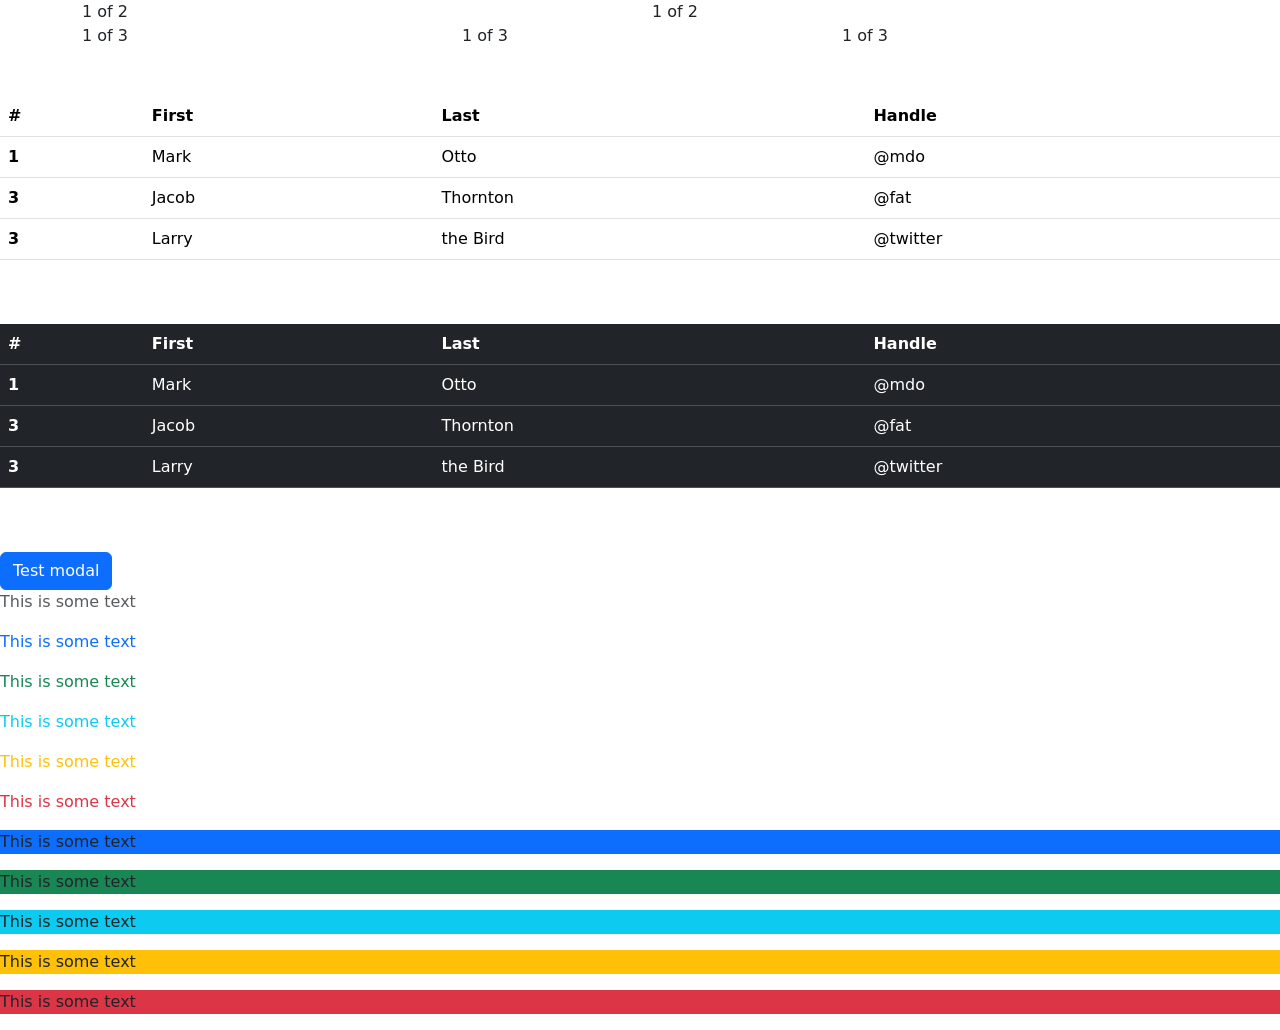
<file: Lektion 39/index.html>
<!DOCTYPE HTML>
<html>

<head>
    <title>Lesson 39</title>
    <link href="https://cdn.jsdelivr.net/npm/bootstrap@5.0.0-beta2/dist/css/bootstrap.min.css" rel="stylesheet"
        integrity="sha384-BmbxuPwQa2lc/FVzBcNJ7UAyJxM6wuqIj61tLrc4wSX0szH/Ev+nYRRuWlolflfl" crossorigin="anonymous">
</head>

<body>

    <div class="container">
        <div class="row">
            <div class="col">
                1 of 2
            </div>
            <div class="col">
                1 of 2
            </div>
        </div>
        <div class="row">
            <div class="col">
                1 of 3
            </div>
            <div class="col">
                1 of 3
            </div>
            <div class="col">
                1 of 3
            </div>
        </div>
    </div>

    <br>
    <br>
    <!-- Bootstrap Tables -->

    <table class="table">
        <thead>
            <tr>
                <th scope="col">#</th>
                <th scope="col">First</th>
                <th scope="col">Last</th>
                <th scope="col">Handle</th>
            </tr>
        </thead>
        <tbody>
            <tr>
                <th scope="row">1</th>
                <td>Mark</td>
                <td>Otto</td>
                <td>@mdo</td>
            </tr>
            <tr>
                <th scope="row">3</th>
                <td>Jacob</td>
                <td>Thornton</td>
                <td>@fat</td>
            </tr>
            <tr>
                <th scope="row">3</th>
                <td>Larry</td>
                <td>the Bird</td>
                <td>@twitter</td>
            </tr>
        </tbody>
    </table>

    <br>
    <br>

    <table class="table table-dark">
        <thead>
            <tr>
                <th scope="col">#</th>
                <th scope="col">First</th>
                <th scope="col">Last</th>
                <th scope="col">Handle</th>
            </tr>
        </thead>
        <tbody>
            <tr>
                <th scope="row">1</th>
                <td>Mark</td>
                <td>Otto</td>
                <td>@mdo</td>
            </tr>
            <tr>
                <th scope="row">3</th>
                <td>Jacob</td>
                <td>Thornton</td>
                <td>@fat</td>
            </tr>
            <tr>
                <th scope="row">3</th>
                <td>Larry</td>
                <td>the Bird</td>
                <td>@twitter</td>
            </tr>
        </tbody>
    </table>

    <br>
    <br>

    <!-- Button trigger modal -->

    <button type="button" class="btn btn-primary" data-toggle="modal" data-target="#exampleModal">Test modal</button>

    <div class="modal fade" id="exampleModal" tabindex="-1" role="dialog" aria-labelledby="exampleModalLabel"
        aria-hidden="true">
        <div class="modal-dialog" role="document">
            <div class="modal-content">
                <div class="modal-header">
                    <h5 class="modal-title" id="exampleModalLabel">Modal title</h5>
                    <button type="button" class="close" data-dismiss="modal" aria-label="Close">
                        <span aria-hidden="true">&times;</span>
                    </button>
                </div>
                <div class="modal-body">
                    <p>Are you sure for this?</p>
                </div>
                <div class="modal-footer">
                    <button type="button" class="btn btn-secondary" data-dismiss="modal">Close</button>
                    <button type="button" class="btn btn-primary">Save changes</button>
                </div>
            </div>
        </div>
    </div>

    <p class="text-muted">This is some text</p>
    <p class="text-primary">This is some text</p>
    <p class="text-success">This is some text</p>
    <p class="text-info">This is some text</p>
    <p class="text-warning">This is some text</p>
    <p class="text-danger">This is some text</p>

    <p class="bg-primary">This is some text</p>
    <p class="bg-success">This is some text</p>
    <p class="bg-info">This is some text</p>
    <p class="bg-warning">This is some text</p>
    <p class="bg-danger">This is some text</p>

    <script src="https://code.jquery.com/jquery-3.5.1.min.js" integrity="sha256-9/aliU8dGd2tb6OSsuzixeV4y/faTqgFtohetphbbj0=" crossorigin="anonymous"></script>

    <script src="https://cdn.jsdelivr.net/npm/popper.js@1.16.1/dist/umd/popper.min.js" integrity="sha384-9/reFTGAW83EW2RDu2S0VKaIzap3H66lZH81PoYlFhbGU+6BZp6G7niu735Sk7lN" crossorigin="anonymous"></script>

    <script src="https://stackpath.bootstrapcdn.com/bootstrap/4.5.2/js/bootstrap.min.js" integrity="sha384-B4gt1jrGC7Jh4AgTPSdUtOBvfO8shuf57BaghqFfPlYxofvL8/KUEfYiJOMMV+rV" crossorigin="anonymous"></script>

</body>

</html>
</file>
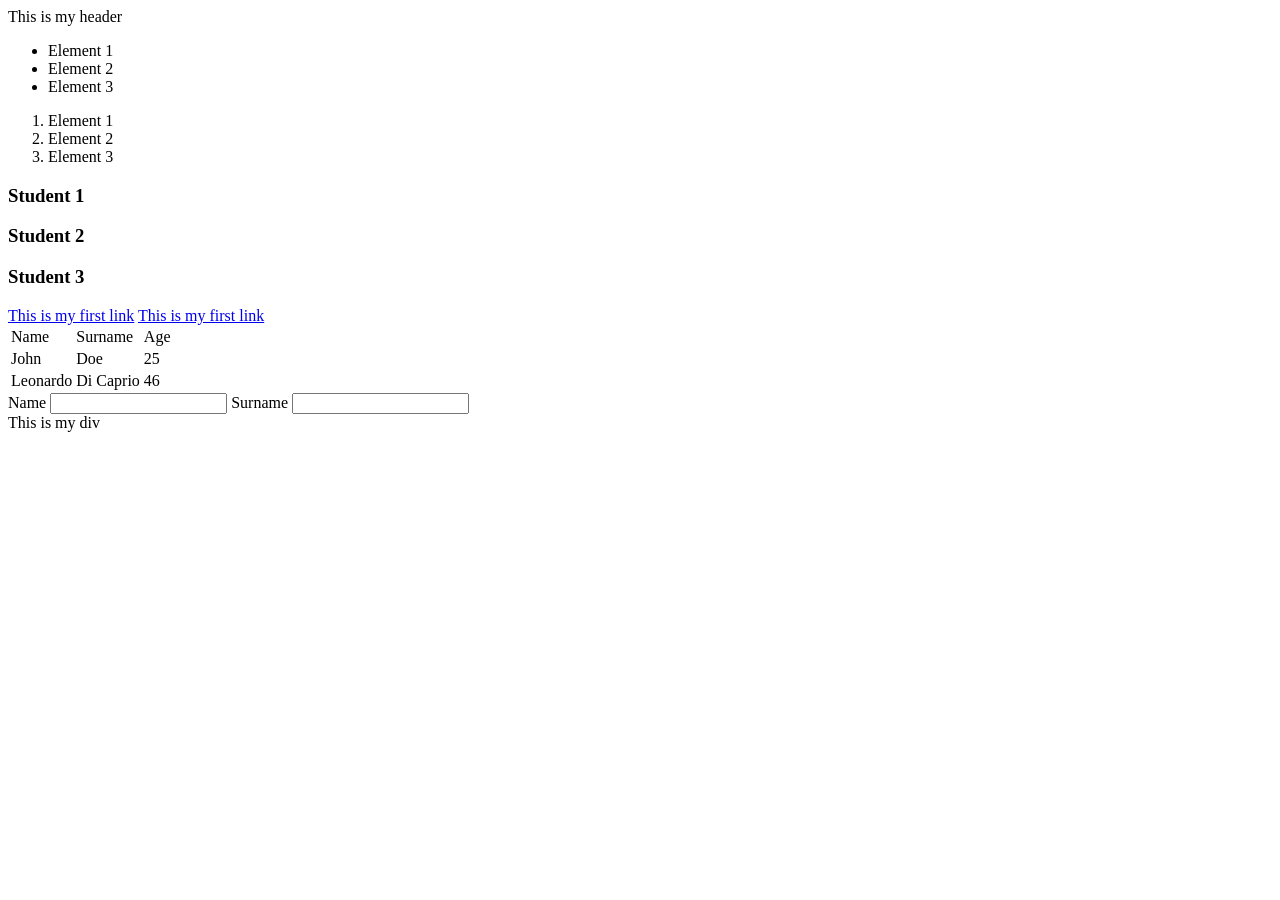
<file: Lektion 36/example 1/index.html>
<!DOCTYPE html>
<html>
    <head>
        <title>Lesson 36</title>
    </head>
    <body>

        <header id="header">This is my header</header>
    
        <ul>
            <li>Element 1</li>
            <li>Element 2</li>
            <li>Element 3</li>
        </ul>

        <ol>
            <li>Element 1</li>
            <li>Element 2</li>
            <li>Element 3</li>
        </ol>

        <h3 class="student">Student 1</h3>
        <h3 class="student">Student 2</h3>
        <h3 class="student">Student 3</h3>

        <a href="https://shkolladigjitale.com/" class="test">This is my first link</a>
        <a href="https://shkolladigjitale.com/" class="test">This is my first link</a>

        <table>
            <tr>
                <td>Name</td>
                <td>Surname</td>
                <td>Age</td>
            </tr>
            <tr>
                <td>John</td>
                <td>Doe</td>
                <td>25</td>
            </tr>
            <tr>
                <td>Leonardo</td>
                <td>Di Caprio</td>
                <td>46</td>
            </tr>
        </table>

        <form id="myForm">
            <label for="name">Name</label>
            <input type="text" name="name" id="name">
            <label for="surname">Surname</label>
            <input type="text" name="surname" id="surname">
        </form>

        <div style="visibility: visible;">
            This is my div
        </div>

        <div style="visibility: hidden;">
            This is my div
        </div>



        <script src="js/jquery-4.0.0.min.js"></script>
        <script src="js/main.js"></script>
    </body>
</html>
</file>
